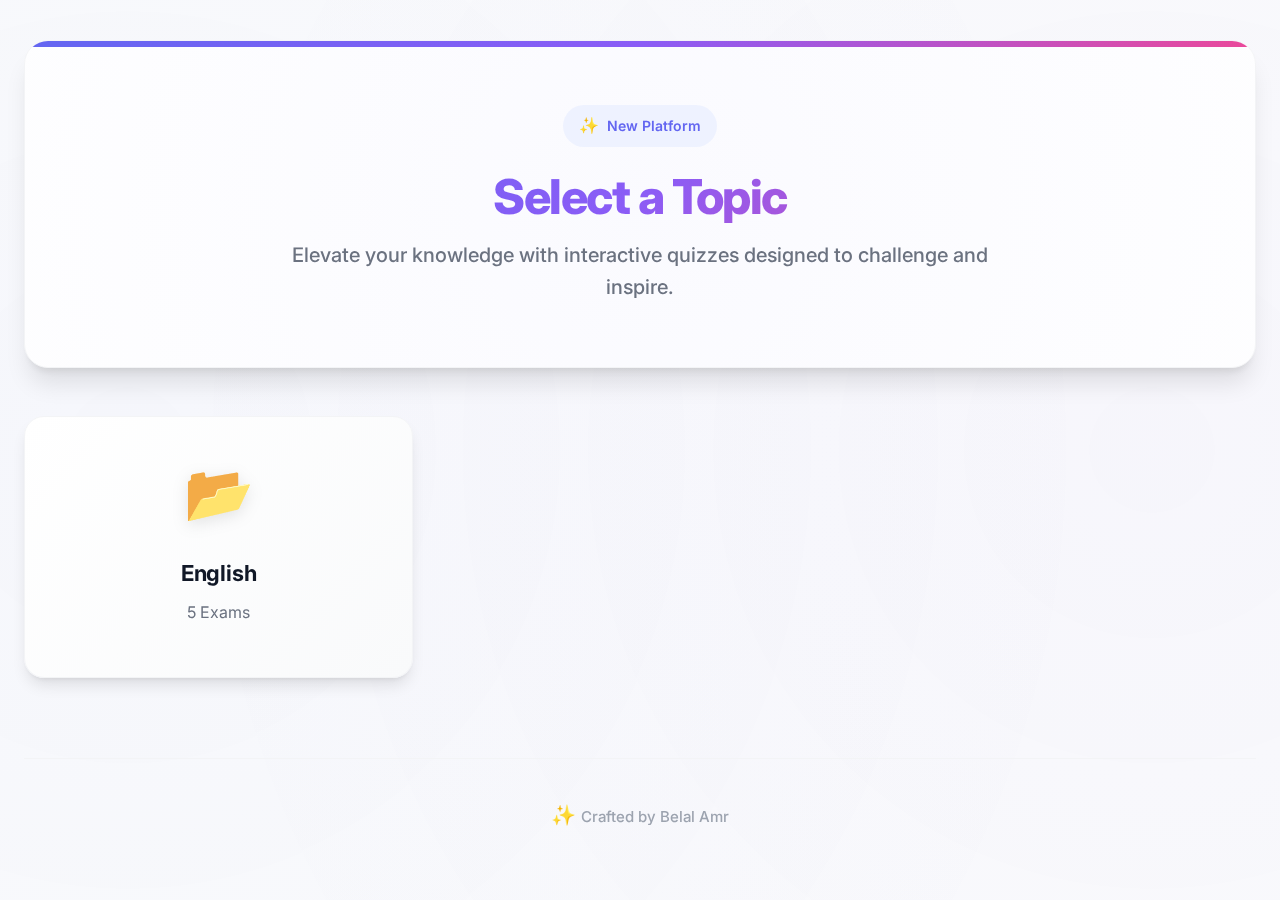
<file: index.html>
<!DOCTYPE html>
<html lang="en">

<head>
    <meta charset="UTF-8">
    <meta name="viewport" content="width=device-width, initial-scale=1.0">
    <title>Quiz Platform - Master Your Knowledge</title>
    <link rel="preconnect" href="https://fonts.googleapis.com">
    <link rel="preconnect" href="https://fonts.gstatic.com" crossorigin>
    <link href="https://fonts.googleapis.com/css2?family=Inter:wght@400;500;600;700;800&display=swap" rel="stylesheet">
    <link rel="stylesheet" href="CSS/styles.css">
</head>

<body>
    <div class="container">
        <!-- Breadcrumb -->
        <div id="breadcrumb">
            <span class="breadcrumb-text">Back to Categories</span>
        </div>

        <!-- Premium Header -->
        <div class="header">
            <div class="header-content">
                <div class="header-badge">New Platform</div>
                <h1 id="pageTitle">Loading...</h1>
                <p>Elevate your knowledge with interactive quizzes designed to challenge and inspire.</p>
            </div>
        </div>

        <!-- Content Area -->
        <div id="contentArea" class="loading">
            <p>Preparing your learning experience</p>
        </div>

        <!-- Premium Footer -->
        <div class="watermark">Crafted by Belal Amr</div>
    </div>

    <script type="module" src="Script/index.js"></script>
</body>

</html>
</file>
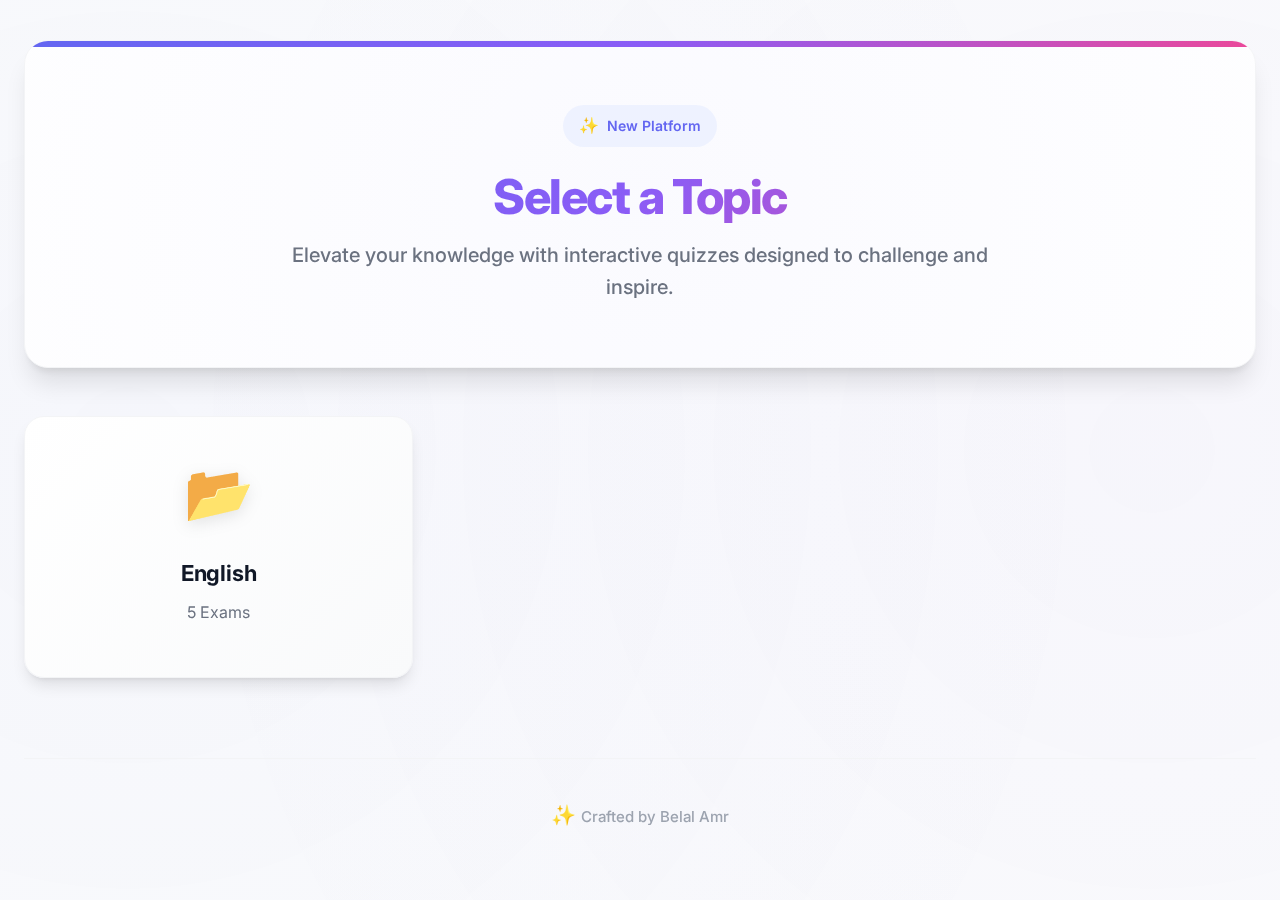
<file: quiz.html>
<!DOCTYPE html>
<html lang="en">

<head>
    <meta charset="UTF-8">
    <meta name="viewport" content="width=device-width, initial-scale=1.0">
    <title>Quiz In Progress - Master Your Knowledge</title>
    <link rel="preconnect" href="https://fonts.googleapis.com">
    <link rel="preconnect" href="https://fonts.gstatic.com" crossorigin>
    <link href="https://fonts.googleapis.com/css2?family=Inter:wght@400;500;600;700;800&display=swap" rel="stylesheet">
    <link rel="stylesheet" href="CSS/quiz.css">
</head>

<body>
    <div class="container">
        <!-- Premium Header -->
        <div class="header">
            <div class="header-top">
                <div class="header-title-section">
                    <h1 id="quizTitle">Loading Quiz...</h1>
                    <div class="header-subtitle">
                        <div class="timer-badge">
                            <svg class="timer-icon" fill="none" stroke="currentColor" viewBox="0 0 24 24">
                                <path stroke-linecap="round" stroke-linejoin="round" stroke-width="2"
                                    d="M12 8v4l3 3m6-3a9 9 0 11-18 0 9 9 0 0118 0z" />
                            </svg>
                            <span id="timer">00:00</span>
                        </div>
                    </div>
                </div>
                <button id="finishBtn" class="finish-btn" onclick="finishEarly()">
                    Complete Quiz
                </button>
            </div>

            <div class="progress-section">
                <div class="progress-header">
                    <span class="progress-label">Progress</span>
                    <span class="progress-percentage" id="progressText">0% (0/0)</span>
                </div>
                <div class="progress-container">
                    <div class="progress-fill" id="progressFill"></div>
                </div>
            </div>
        </div>

        <!-- Question Container -->
        <div id="questionContainer" class="loading">
            <p>Preparing your quiz experience</p>
        </div>

        <!-- Navigation -->
        <div class="navigation">
            <button class="nav-btn" id="prevBtn" onclick="prevQuestion()" disabled>
                ← Previous
            </button>
            <button class="nav-btn" id="nextBtn" onclick="nextQuestion()">
                Next →
            </button>
        </div>
    </div>

    <script type="module" src="Script/quiz.js"></script>
</body>

</html>
</file>
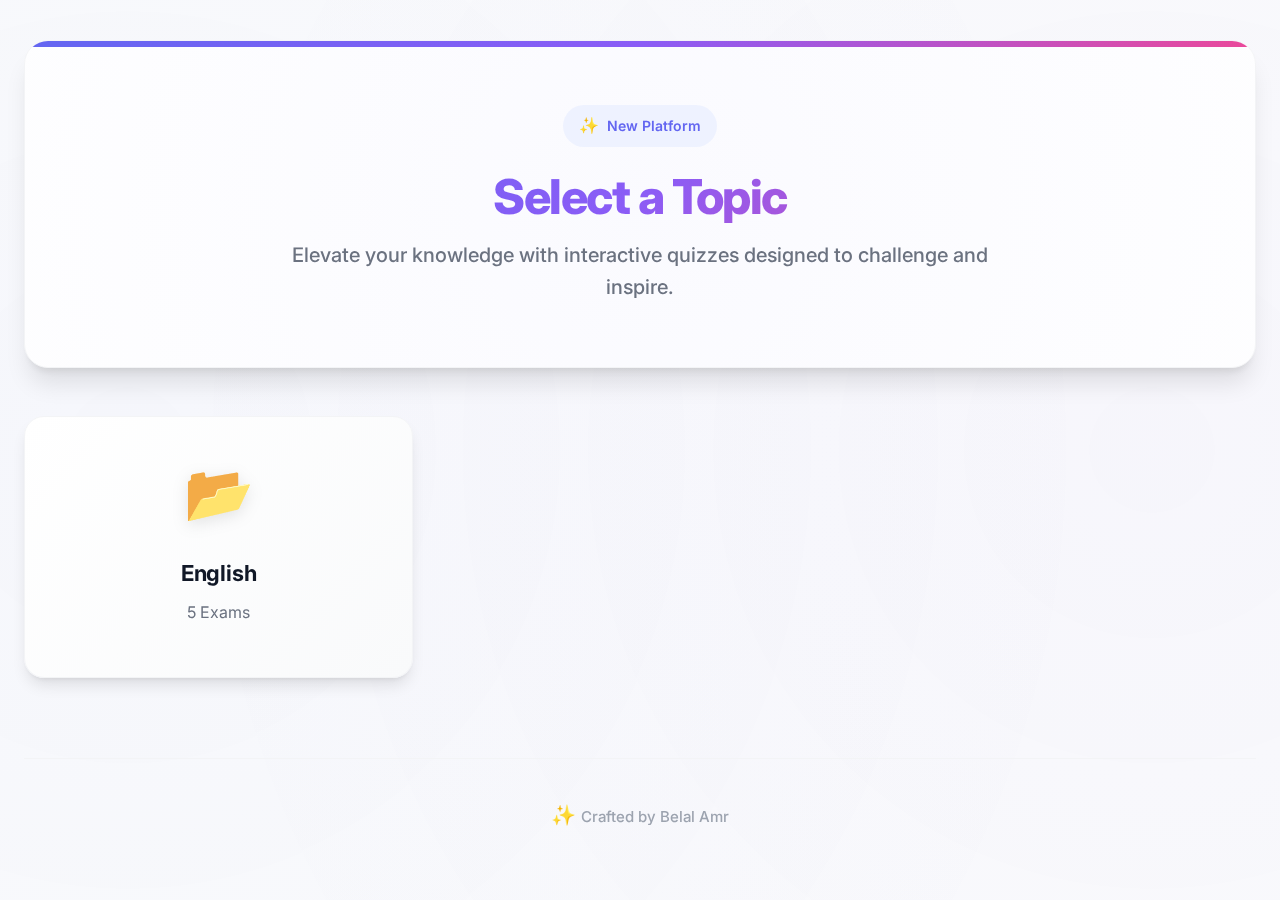
<file: summary.html>
<!DOCTYPE html>
<html lang="en">

<head>
    <meta charset="UTF-8">
    <meta name="viewport" content="width=device-width, initial-scale=1.0">
    <title>Quiz Results</title>
    <link rel="preconnect" href="https://fonts.googleapis.com">
    <link rel="preconnect" href="https://fonts.gstatic.com" crossorigin>
    <link href="https://fonts.googleapis.com/css2?family=Inter:wght@400;500;600;700;800&display=swap" rel="stylesheet">
    <link rel="stylesheet" href="CSS/summary.css">
</head>

<body>
    <div class="container">
        <!-- Premium Header -->
        <div class="header">
            <h1>🎉 Quiz Complete!</h1>
        </div>

        <!-- Score Header Card -->
        <div id="scoreHeader">
            <!-- Rendered by summary.js -->
        </div>

        <!-- Score Details Card -->
        <div class="question-card">
            <h2>Your Performance</h2>
            <div id="scoreDisplay">0/0</div>
            <div id="statsDisplay">
                <!-- Stats will be rendered here -->
            </div>

            <div class="action-buttons">
                <button class="nav-btn primary" id="backHomeBtn">
                    ← Back to Home
                </button>
            </div>
        </div>

        <!-- Review Section -->
        <div id="reviewContainer">
            <!-- Review cards will be rendered here -->
        </div>

        <!-- Premium Footer -->
        <div class="watermark">Crafted by Belal Amr</div>
    </div>

    <script type="module" src="Script/summary.js"></script>
</body>

</html>
</file>
<file: CSS/styles.css>
/* CSS/styles.css */
:root {
  --color-background: #fafbfc;
  --color-background-secondary: #f3f4f6;
  --color-surface: #ffffff;
  --color-border: #e5e7eb;
  --color-border-light: #f3f4f6;

  --color-text-primary: #111827;
  --color-text-secondary: #6b7280;
  --color-text-tertiary: #9ca3af;

  --color-primary: #6366f1;
  --color-primary-hover: #4f46e5;
  --color-primary-light: #eef2ff;
  --color-primary-dark: #4338ca;

  --color-accent: #8b5cf6;
  --color-accent-2: #ec4899;

  --color-success: #10b981;
  --color-success-hover: #059669;
  --color-success-light: #d1fae5;

  --color-warning: #f59e0b;
  --color-error: #ef4444;

  --gradient-primary: linear-gradient(135deg, #667eea 0%, #764ba2 100%);
  --gradient-success: linear-gradient(135deg, #10b981 0%, #059669 100%);
  --gradient-accent: linear-gradient(
    135deg,
    #6366f1 0%,
    #8b5cf6 50%,
    #ec4899 100%
  );
  --gradient-warm: linear-gradient(135deg, #f59e0b 0%, #ef4444 100%);

  --shadow-xs: 0 1px 2px 0 rgba(0, 0, 0, 0.05);
  --shadow-sm: 0 1px 3px 0 rgba(0, 0, 0, 0.1), 0 1px 2px -1px rgba(0, 0, 0, 0.1);
  --shadow-md: 0 4px 6px -1px rgba(0, 0, 0, 0.1),
    0 2px 4px -2px rgba(0, 0, 0, 0.1);
  --shadow-lg: 0 10px 15px -3px rgba(0, 0, 0, 0.1),
    0 4px 6px -4px rgba(0, 0, 0, 0.1);
  --shadow-xl: 0 20px 25px -5px rgba(0, 0, 0, 0.1),
    0 8px 10px -6px rgba(0, 0, 0, 0.1);
  --shadow-glow: 0 0 20px rgba(99, 102, 241, 0.2);

  --blur-sm: 8px;
  --blur-md: 12px;
  --blur-lg: 16px;
}

* {
  margin: 0;
  padding: 0;
  box-sizing: border-box;
}

html {
  font-size: 16px;
  scroll-behavior: smooth;
}

body {
  font-family: "Inter", -apple-system, BlinkMacSystemFont, "SF Pro Display",
    "Segoe UI", Roboto, sans-serif;
  background: var(--color-background);
  color: var(--color-text-primary);
  line-height: 1.6;
  -webkit-font-smoothing: antialiased;
  -moz-osx-font-smoothing: grayscale;
  min-height: 100vh;
  padding: 40px 24px;
  position: relative;
  overflow-x: hidden;
}

/* Animated Background */
body::before {
  content: "";
  position: fixed;
  top: -50%;
  right: -50%;
  width: 200%;
  height: 200%;
  background: radial-gradient(
      circle at 30% 50%,
      rgba(99, 102, 241, 0.03) 0%,
      transparent 50%
    ),
    radial-gradient(
      circle at 70% 50%,
      rgba(139, 92, 246, 0.03) 0%,
      transparent 50%
    );
  animation: float 20s ease-in-out infinite;
  pointer-events: none;
  z-index: 0;
}

@keyframes float {
  0%,
  100% {
    transform: translate(0, 0) rotate(0deg);
  }

  33% {
    transform: translate(30px, -30px) rotate(5deg);
  }

  66% {
    transform: translate(-20px, 20px) rotate(-5deg);
  }
}

.container {
  max-width: 1280px;
  margin: 0 auto;
  position: relative;
  z-index: 1;
}

/* Glassmorphic Breadcrumb */
#breadcrumb {
  display: none;
  align-items: center;
  gap: 10px;
  margin-bottom: 24px;
  padding: 10px 18px;
  background: rgba(255, 255, 255, 0.7);
  backdrop-filter: blur(var(--blur-md));
  -webkit-backdrop-filter: blur(var(--blur-md));
  border-radius: 12px;
  border: 1px solid rgba(255, 255, 255, 0.8);
  box-shadow: var(--shadow-sm), inset 0 1px 0 rgba(255, 255, 255, 0.5);
  width: fit-content;
  cursor: pointer;
  transition: all 0.3s cubic-bezier(0.4, 0, 0.2, 1);
}

#breadcrumb:hover {
  background: rgba(255, 255, 255, 0.9);
  transform: translateX(-4px);
  box-shadow: var(--shadow-md);
}

#breadcrumb::before {
  content: "←";
  font-size: 1.25rem;
  font-weight: 600;
  background: var(--gradient-accent);
  -webkit-background-clip: text;
  -webkit-text-fill-color: transparent;
  background-clip: text;
}

#breadcrumb.show {
  display: inline-flex;
}

.breadcrumb-text {
  font-size: 0.9375rem;
  font-weight: 600;
  color: var(--color-text-primary);
}

/* Premium Header */
.header {
  background: var(--color-surface);
  border-radius: 24px;
  box-shadow: var(--shadow-xl);
  padding: 64px 48px;
  margin-bottom: 48px;
  border: 1px solid var(--color-border-light);
  text-align: center;
  position: relative;
  overflow: hidden;
}

.header::before {
  content: "";
  position: absolute;
  top: 0;
  left: 0;
  right: 0;
  height: 6px;
  background: var(--gradient-accent);
  animation: gradient-shift 3s ease infinite;
}

@keyframes gradient-shift {
  0%,
  100% {
    opacity: 1;
  }

  50% {
    opacity: 0.8;
  }
}

.header::after {
  content: "";
  position: absolute;
  top: -50%;
  left: -50%;
  width: 200%;
  height: 200%;
  background: radial-gradient(
    circle,
    rgba(99, 102, 241, 0.03) 0%,
    transparent 70%
  );
  animation: rotate 30s linear infinite;
}

@keyframes rotate {
  from {
    transform: rotate(0deg);
  }

  to {
    transform: rotate(360deg);
  }
}

.header-content {
  position: relative;
  z-index: 1;
}

.header h1 {
  font-size: 3rem;
  font-weight: 800;
  letter-spacing: -0.03em;
  margin-bottom: 16px;
  line-height: 1.1;
  background: var(--gradient-accent);
  -webkit-background-clip: text;
  -webkit-text-fill-color: transparent;
  background-clip: text;
  animation: fadeInUp 0.6s ease;
}

@keyframes fadeInUp {
  from {
    opacity: 0;
    transform: translateY(20px);
  }

  to {
    opacity: 1;
    transform: translateY(0);
  }
}

.header p {
  font-size: 1.25rem;
  color: var(--color-text-secondary);
  max-width: 700px;
  margin: 0 auto;
  font-weight: 500;
  animation: fadeInUp 0.6s ease 0.1s backwards;
}

/* Enhanced Badge */
.header-badge {
  display: inline-flex;
  align-items: center;
  gap: 8px;
  background: var(--color-primary-light);
  color: var(--color-primary);
  padding: 8px 16px;
  border-radius: 100px;
  font-size: 0.875rem;
  font-weight: 600;
  margin-bottom: 24px;
  animation: fadeInUp 0.6s ease 0.2s backwards;
}

.header-badge::before {
  content: "✨";
  font-size: 1rem;
}

/* Premium Grid */
.exam-grid,
.grid-container {
  display: grid;
  grid-template-columns: repeat(auto-fill, minmax(320px, 1fr));
  gap: 32px;
  margin-bottom: 48px;
}

/* Premium Card Design */
.exam-card,
.card,
.category-card {
  background: var(--color-surface);
  border-radius: 20px;
  padding: 32px;
  box-shadow: var(--shadow-lg);
  border: 1px solid var(--color-border-light);
  cursor: pointer;
  transition: all 0.4s cubic-bezier(0.4, 0, 0.2, 1);
  position: relative;
  overflow: hidden;
}

.exam-card::before,
.card::before,
.category-card::before {
  content: "";
  position: absolute;
  top: 0;
  left: 0;
  right: 0;
  height: 4px;
  background: var(--gradient-accent);
  transform: scaleX(0);
  transform-origin: left;
  transition: transform 0.4s cubic-bezier(0.4, 0, 0.2, 1);
}

.exam-card::after,
.card::after,
.category-card::after {
  content: "";
  position: absolute;
  inset: 0;
  background: radial-gradient(
    circle at var(--mouse-x, 50%) var(--mouse-y, 50%),
    rgba(99, 102, 241, 0.08) 0%,
    transparent 50%
  );
  opacity: 0;
  transition: opacity 0.4s ease;
  pointer-events: none;
}

.exam-card:hover,
.card:hover,
.category-card:hover {
  transform: translateY(-8px) scale(1.02);
  box-shadow: var(--shadow-xl), var(--shadow-glow);
  border-color: rgba(99, 102, 241, 0.3);
}

.exam-card:hover::before,
.card:hover::before,
.category-card:hover::before {
  transform: scaleX(1);
}

.exam-card:hover::after,
.card:hover::after,
.category-card:hover::after {
  opacity: 1;
}

.exam-card:active,
.card:active,
.category-card:active {
  transform: translateY(-4px) scale(1.01);
}

/* Category Card Enhanced */
.category-card {
  text-align: center;
  background: linear-gradient(
    135deg,
    rgba(255, 255, 255, 1) 0%,
    rgba(249, 250, 251, 1) 100%
  );
}

.category-card .icon {
  font-size: 3.5rem;
  margin-bottom: 20px;
  display: inline-block;
  transition: transform 0.4s cubic-bezier(0.4, 0, 0.2, 1);
  filter: drop-shadow(0 4px 8px rgba(0, 0, 0, 0.1));
}

.category-card:hover .icon {
  transform: scale(1.1) rotate(5deg);
}

/* Card Content */
.exam-card h3,
.card h3,
.category-card h3 {
  font-size: 1.375rem;
  font-weight: 700;
  color: var(--color-text-primary);
  margin-bottom: 12px;
  line-height: 1.3;
  letter-spacing: -0.01em;
}

.exam-card p,
.card p,
.category-card p {
  font-size: 1rem;
  color: var(--color-text-secondary);
  line-height: 1.6;
  margin-bottom: 20px;
}

/* Exam Meta with Icons */
.exam-meta {
  display: flex;
  align-items: center;
  gap: 20px;
  margin-top: 20px;
  padding-top: 20px;
  border-top: 1px solid var(--color-border-light);
}

.exam-meta-item {
  display: flex;
  align-items: center;
  gap: 6px;
  font-size: 0.875rem;
  color: var(--color-text-tertiary);
  font-weight: 500;
}

.exam-meta-item svg {
  width: 16px;
  height: 16px;
  opacity: 0.7;
}

/* Premium Difficulty Badge */
.difficulty-badge {
  display: inline-flex;
  align-items: center;
  padding: 4px 12px;
  border-radius: 100px;
  font-size: 0.75rem;
  font-weight: 600;
  text-transform: uppercase;
  letter-spacing: 0.05em;
  margin-top: 12px;
}

.difficulty-badge.easy {
  background: var(--color-success-light);
  color: var(--color-success);
}

.difficulty-badge.medium {
  background: #fef3c7;
  color: #d97706;
}

.difficulty-badge.hard {
  background: #fee2e2;
  color: #dc2626;
}

/* Premium Button */
.start-btn {
  background: var(--gradient-success);
  color: white;
  border: none;
  padding: 14px 24px;
  border-radius: 12px;
  font-size: 1rem;
  font-weight: 600;
  cursor: pointer;
  transition: all 0.3s cubic-bezier(0.4, 0, 0.2, 1);
  box-shadow: var(--shadow-md), 0 0 0 0 rgba(16, 185, 129, 0.4);
  width: 100%;
  margin-top: 20px;
  position: relative;
  overflow: hidden;
}

.start-btn::before {
  content: "";
  position: absolute;
  inset: 0;
  background: linear-gradient(
    135deg,
    rgba(255, 255, 255, 0.2) 0%,
    transparent 100%
  );
  opacity: 0;
  transition: opacity 0.3s ease;
}

.start-btn:hover {
  transform: translateY(-2px);
  box-shadow: var(--shadow-lg), 0 0 0 4px rgba(16, 185, 129, 0.15);
}

.start-btn:hover::before {
  opacity: 1;
}

.start-btn:active {
  transform: translateY(0);
}

/* Finish Button */
.finish-btn {
  background: var(--gradient-warm);
  color: white;
  border: none;
  padding: 12px 24px;
  border-radius: 12px;
  font-size: 1rem;
  font-weight: 600;
  cursor: pointer;
  transition: all 0.3s cubic-bezier(0.4, 0, 0.2, 1);
  box-shadow: var(--shadow-md);
}

.finish-btn:hover {
  transform: translateY(-2px);
  box-shadow: var(--shadow-lg);
}

/* Enhanced Progress */
.progress-container {
  width: 100%;
  background: var(--color-border-light);
  height: 10px;
  border-radius: 100px;
  overflow: hidden;
  position: relative;
  margin: 20px 0;
  box-shadow: inset 0 2px 4px rgba(0, 0, 0, 0.06);
}

.progress-fill {
  height: 100%;
  background: var(--gradient-success);
  border-radius: 100px;
  transition: width 0.6s cubic-bezier(0.4, 0, 0.2, 1);
  position: relative;
  box-shadow: 0 0 10px rgba(16, 185, 129, 0.3);
}

.progress-fill::after {
  content: "";
  position: absolute;
  inset: 0;
  background: linear-gradient(
    90deg,
    transparent 0%,
    rgba(255, 255, 255, 0.4) 50%,
    transparent 100%
  );
  animation: shimmer 2s infinite;
}

@keyframes shimmer {
  0% {
    transform: translateX(-100%);
  }

  100% {
    transform: translateX(200%);
  }
}

.progress-label {
  font-size: 0.875rem;
  font-weight: 600;
  color: var(--color-text-tertiary);
  text-align: right;
  margin-top: 8px;
}

/* Enhanced Options */
.option-row {
  display: flex;
  align-items: center;
  gap: 16px;
  padding: 16px 20px;
  margin-bottom: 16px;
  border-radius: 14px;
  border: 2px solid var(--color-border);
  background: var(--color-surface);
  cursor: pointer;
  transition: all 0.3s cubic-bezier(0.4, 0, 0.2, 1);
  position: relative;
}

.option-row::before {
  content: "";
  position: absolute;
  inset: -2px;
  border-radius: 14px;
  padding: 2px;
  background: var(--gradient-accent);
  -webkit-mask: linear-gradient(#fff 0 0) content-box, linear-gradient(#fff 0 0);
  -webkit-mask-composite: xor;
  mask-composite: exclude;
  opacity: 0;
  transition: opacity 0.3s ease;
}

.option-row:hover {
  background: var(--color-primary-light);
  transform: translateX(4px);
  box-shadow: var(--shadow-md);
}

.option-row.selected {
  background: var(--color-primary-light);
  border-color: var(--color-primary);
  box-shadow: 0 0 0 3px rgba(99, 102, 241, 0.1);
}

.option-row.selected::before {
  opacity: 1;
}

.option-row.correct {
  background: var(--color-success-light);
  border-color: var(--color-success);
  box-shadow: 0 0 0 3px rgba(16, 185, 129, 0.1);
}

.option-row.wrong {
  background: #fee2e2;
  border-color: var(--color-error);
  box-shadow: 0 0 0 3px rgba(239, 68, 68, 0.1);
}

.option-row input {
  width: 22px;
  height: 22px;
  accent-color: var(--color-primary);
  cursor: pointer;
}

.option-label {
  flex: 1;
  color: var(--color-text-primary);
  font-size: 1rem;
  font-weight: 500;
}

/* Premium Feedback */
.feedback {
  margin-top: 20px;
  padding: 16px 20px;
  border-radius: 14px;
  display: none;
  font-size: 1rem;
  font-weight: 500;
  border-left: 4px solid;
}

.feedback.show {
  display: flex;
  align-items: center;
  gap: 12px;
  animation: slideIn 0.3s ease;
}

@keyframes slideIn {
  from {
    opacity: 0;
    transform: translateY(-10px);
  }

  to {
    opacity: 1;
    transform: translateY(0);
  }
}

.feedback.correct {
  background: var(--color-success-light);
  color: var(--color-success);
  border-color: var(--color-success);
}

.feedback.wrong {
  background: #fee2e2;
  color: #dc2626;
  border-color: var(--color-error);
}

/* Navigation */
.navigation {
  display: flex;
  justify-content: space-between;
  gap: 16px;
  margin-top: 48px;
}

.nav-btn {
  background: var(--color-text-primary);
  color: white;
  border: none;
  padding: 14px 32px;
  border-radius: 12px;
  font-size: 1rem;
  font-weight: 600;
  cursor: pointer;
  transition: all 0.3s cubic-bezier(0.4, 0, 0.2, 1);
  box-shadow: var(--shadow-md);
  flex: 1;
  max-width: 220px;
}

.nav-btn:hover:not(:disabled) {
  background: var(--color-text-secondary);
  transform: translateY(-2px);
  box-shadow: var(--shadow-lg);
}

.nav-btn:disabled {
  background: var(--color-border);
  color: var(--color-text-tertiary);
  cursor: not-allowed;
  box-shadow: none;
}

/* Review Cards */
.review-card {
  background: var(--color-surface);
  margin-bottom: 24px;
  padding: 28px;
  border-left: 5px solid var(--color-border);
  border-radius: 16px;
  box-shadow: var(--shadow-md);
  transition: all 0.3s ease;
}

.review-card:hover {
  box-shadow: var(--shadow-lg);
  transform: translateX(4px);
}

.review-card.correct {
  border-left-color: var(--color-success);
  background: linear-gradient(
    to right,
    var(--color-success-light),
    var(--color-surface) 50%
  );
}

.review-card.wrong {
  border-left-color: var(--color-error);
  background: linear-gradient(to right, #fee2e2, var(--color-surface) 50%);
}

.review-card.skipped {
  border-left-color: var(--color-warning);
  background: linear-gradient(to right, #fef3c7, var(--color-surface) 50%);
}

.score-circle {
  width: 160px;
  height: 160px;
  border-radius: 50%;
  display: flex;
  flex-direction: column;
  align-items: center;
  justify-content: center;
  font-size: 3rem;
  font-weight: 800;
  color: white;
  margin-right: 40px;
  box-shadow: var(--shadow-xl), inset 0 -4px 8px rgba(0, 0, 0, 0.1);
  position: relative;
}

.score-circle::before {
  content: "";
  position: absolute;
  inset: -4px;
  border-radius: 50%;
  padding: 4px;
  background: inherit;
  filter: blur(8px);
  opacity: 0.5;
  z-index: -1;
}

.score-circle.pass {
  background: var(--gradient-success);
}

.score-circle.fail {
  background: var(--gradient-warm);
}

.score-subtitle {
  font-size: 0.875rem;
  font-weight: 600;
  text-transform: uppercase;
  letter-spacing: 0.05em;
  margin-top: 4px;
  opacity: 0.9;
}

.ans-comparison {
  display: flex;
  gap: 24px;
  margin-top: 16px;
  background: var(--color-background-secondary);
  padding: 20px;
  border-radius: 12px;
}

.ans-box small {
  display: block;
  text-transform: uppercase;
  font-size: 0.75rem;
  letter-spacing: 0.05em;
  color: var(--color-text-tertiary);
  margin-bottom: 8px;
  font-weight: 700;
}

.your-ans {
  color: var(--color-text-primary);
  font-weight: 600;
  font-size: 1rem;
}

.correct-ans {
  color: var(--color-success);
  font-weight: 600;
  font-size: 1.05rem;
}

.explanation {
  margin-top: 20px;
  padding: 16px 20px;
  background: linear-gradient(135deg, #dbeafe 0%, #e0e7ff 100%);
  color: #1e40af;
  border-radius: 12px;
  font-size: 1rem;
  border-left: 4px solid #3b82f6;
  font-weight: 500;
}

/* Premium Footer */
.watermark {
  text-align: center;
  margin-top: 80px;
  padding-top: 40px;
  border-top: 1px solid var(--color-border-light);
  color: var(--color-text-tertiary);
  font-size: 0.9375rem;
  font-weight: 500;
}

.watermark::before {
  content: "✨ ";
  font-size: 1.25rem;
}

/* Loading State */
.loading {
  text-align: center;
  padding: 80px 32px;
  color: var(--color-text-secondary);
  font-size: 1.125rem;
}

.loading::after {
  content: "...";
  animation: dots 1.5s infinite;
}

@keyframes dots {
  0%,
  20% {
    content: ".";
  }

  40% {
    content: "..";
  }

  60%,
  100% {
    content: "...";
  }
}

/* Empty State */
.empty-state {
  text-align: center;
  padding: 80px 32px;
  color: var(--color-text-secondary);
}

.empty-state-icon {
  font-size: 5rem;
  margin-bottom: 24px;
  opacity: 0.3;
  filter: grayscale(1);
}

.empty-state h3 {
  font-size: 1.5rem;
  color: var(--color-text-primary);
  margin-bottom: 12px;
}

/* Responsive Design */
@media (max-width: 1024px) {
  .exam-grid,
  .grid-container {
    grid-template-columns: repeat(auto-fill, minmax(280px, 1fr));
    gap: 24px;
  }
}

@media (max-width: 768px) {
  body {
    padding: 24px 16px;
  }

  .header {
    padding: 48px 32px;
    border-radius: 20px;
  }

  .header h1 {
    font-size: 2.25rem;
  }

  .header p {
    font-size: 1.125rem;
  }

  .exam-grid,
  .grid-container {
    grid-template-columns: 1fr;
    gap: 20px;
  }

  .exam-card,
  .card,
  .category-card {
    padding: 24px;
  }

  .nav-btn {
    max-width: none;
  }

  .score-circle {
    width: 120px;
    height: 120px;
    font-size: 2.25rem;
    margin-right: 24px;
  }

  .ans-comparison {
    flex-direction: column;
    gap: 16px;
  }
}

@media (max-width: 480px) {
  .header {
    padding: 40px 24px;
  }

  .header h1 {
    font-size: 2rem;
  }

  .header p {
    font-size: 1rem;
  }

  .category-card .icon {
    font-size: 3rem;
  }

  .option-row {
    padding: 14px 16px;
  }
}

/* Focus Styles */
*:focus-visible {
  outline: 2px solid var(--color-primary);
  outline-offset: 3px;
  border-radius: 8px;
}

/* Selection */
::selection {
  background: var(--color-primary-light);
  color: var(--color-primary-dark);
}

/* Accessibility */
.sr-only {
  position: absolute;
  width: 1px;
  height: 1px;
  padding: 0;
  margin: -1px;
  overflow: hidden;
  clip: rect(0, 0, 0, 0);
  white-space: nowrap;
  border: 0;
}

/* Smooth Transitions */
@media (prefers-reduced-motion: reduce) {
  *,
  *::before,
  *::after {
    animation-duration: 0.01ms !important;
    animation-iteration-count: 1 !important;
    transition-duration: 0.01ms !important;
  }
}
</file>
<file: CSS/quiz.css>
/* CSS/quiz.css */
:root {
  --color-background: #fafbfc;
  --color-background-secondary: #f3f4f6;
  --color-surface: #ffffff;
  --color-border: #e5e7eb;
  --color-border-light: #f3f4f6;

  --color-text-primary: #111827;
  --color-text-secondary: #6b7280;
  --color-text-tertiary: #9ca3af;

  --color-primary: #6366f1;
  --color-primary-hover: #4f46e5;
  --color-primary-light: #eef2ff;

  --color-success: #10b981;
  --color-success-light: #d1fae5;
  --color-error: #ef4444;

  --gradient-accent: linear-gradient(
    135deg,
    #6366f1 0%,
    #8b5cf6 50%,
    #ec4899 100%
  );
  --gradient-success: linear-gradient(135deg, #10b981 0%, #059669 100%);
  --gradient-warm: linear-gradient(135deg, #f59e0b 0%, #ef4444 100%);

  --shadow-sm: 0 1px 3px 0 rgba(0, 0, 0, 0.1), 0 1px 2px -1px rgba(0, 0, 0, 0.1);
  --shadow-md: 0 4px 6px -1px rgba(0, 0, 0, 0.1),
    0 2px 4px -2px rgba(0, 0, 0, 0.1);
  --shadow-lg: 0 10px 15px -3px rgba(0, 0, 0, 0.1),
    0 4px 6px -4px rgba(0, 0, 0, 0.1);
  --shadow-xl: 0 20px 25px -5px rgba(0, 0, 0, 0.1),
    0 8px 10px -6px rgba(0, 0, 0, 0.1);
  --shadow-glow: 0 0 20px rgba(99, 102, 241, 0.2);

  --blur-md: 12px;
}

* {
  margin: 0;
  padding: 0;
  box-sizing: border-box;
}

html {
  font-size: 16px;
  scroll-behavior: smooth;
}

body {
  font-family: "Inter", -apple-system, BlinkMacSystemFont, "SF Pro Display",
    "Segoe UI", Roboto, sans-serif;
  background: var(--color-background);
  color: var(--color-text-primary);
  line-height: 1.6;
  -webkit-font-smoothing: antialiased;
  -moz-osx-font-smoothing: grayscale;
  min-height: 100vh;
  padding: 40px 24px;
  position: relative;
  overflow-x: hidden;
}

/* Animated Background */
body::before {
  content: "";
  position: fixed;
  top: -50%;
  right: -50%;
  width: 200%;
  height: 200%;
  background: radial-gradient(
      circle at 30% 50%,
      rgba(99, 102, 241, 0.03) 0%,
      transparent 50%
    ),
    radial-gradient(
      circle at 70% 50%,
      rgba(139, 92, 246, 0.03) 0%,
      transparent 50%
    );
  animation: float 20s ease-in-out infinite;
  pointer-events: none;
  z-index: 0;
}

@keyframes float {
  0%,
  100% {
    transform: translate(0, 0) rotate(0deg);
  }

  33% {
    transform: translate(30px, -30px) rotate(5deg);
  }

  66% {
    transform: translate(-20px, 20px) rotate(-5deg);
  }
}

.container {
  max-width: 1000px;
  margin: 0 auto;
  position: relative;
  z-index: 1;
}

/* Glassmorphic Header */
.header {
  background: rgba(255, 255, 255, 0.95);
  backdrop-filter: blur(var(--blur-md));
  -webkit-backdrop-filter: blur(var(--blur-md));
  border-radius: 24px;
  box-shadow: var(--shadow-xl);
  padding: 32px;
  margin-bottom: 32px;
  border: 1px solid rgba(255, 255, 255, 0.8);
  position: sticky;
  top: 24px;
  z-index: 100;
}

.header::before {
  content: "";
  position: absolute;
  top: 0;
  left: 0;
  right: 0;
  height: 5px;
  background: var(--gradient-accent);
  border-radius: 24px 24px 0 0;
  animation: pulse 2s ease-in-out infinite;
}

@keyframes pulse {
  0%,
  100% {
    opacity: 1;
  }

  50% {
    opacity: 0.7;
  }
}

.header-top {
  display: flex;
  align-items: flex-start;
  justify-content: space-between;
  gap: 24px;
  margin-bottom: 24px;
}

.header-title-section {
  flex: 1;
  min-width: 0;
}

.header h1 {
  font-size: 1.875rem;
  font-weight: 800;
  letter-spacing: -0.02em;
  color: var(--color-text-primary);
  margin-bottom: 12px;
  line-height: 1.2;
  background: var(--gradient-accent);
  -webkit-background-clip: text;
  -webkit-text-fill-color: transparent;
  background-clip: text;
}

.header-subtitle {
  display: flex;
  align-items: center;
  gap: 16px;
  flex-wrap: wrap;
}

/* Premium Timer Badge */
.timer-badge {
  display: inline-flex;
  align-items: center;
  gap: 10px;
  background: linear-gradient(
    135deg,
    var(--color-primary-light) 0%,
    #fce7f3 100%
  );
  color: var(--color-primary);
  padding: 10px 18px;
  border-radius: 100px;
  font-size: 0.9375rem;
  font-weight: 700;
  font-variant-numeric: tabular-nums;
  box-shadow: var(--shadow-sm);
  border: 1px solid rgba(99, 102, 241, 0.1);
}

.timer-icon {
  width: 18px;
  height: 18px;
  animation: tick 1s ease-in-out infinite;
}

@keyframes tick {
  0%,
  100% {
    transform: scale(1);
  }

  50% {
    transform: scale(1.1);
  }
}

/* Premium Complete Button */
.finish-btn {
  background: var(--gradient-warm);
  color: white;
  border: none;
  padding: 12px 28px;
  border-radius: 12px;
  font-size: 1rem;
  font-weight: 600;
  cursor: pointer;
  transition: all 0.3s cubic-bezier(0.4, 0, 0.2, 1);
  box-shadow: var(--shadow-md);
  white-space: nowrap;
  position: relative;
  overflow: hidden;
}

.finish-btn::before {
  content: "";
  position: absolute;
  inset: 0;
  background: linear-gradient(
    135deg,
    rgba(255, 255, 255, 0.2) 0%,
    transparent 100%
  );
  opacity: 0;
  transition: opacity 0.3s ease;
}

.finish-btn:hover {
  transform: translateY(-2px);
  box-shadow: var(--shadow-lg);
}

.finish-btn:hover::before {
  opacity: 1;
}

.finish-btn:active {
  transform: translateY(0);
}

/* Enhanced Progress Section */
.progress-section {
  margin-top: 24px;
  padding-top: 24px;
  border-top: 1px solid var(--color-border-light);
}

.progress-header {
  display: flex;
  justify-content: space-between;
  align-items: center;
  margin-bottom: 12px;
}

.progress-label {
  font-size: 0.875rem;
  font-weight: 600;
  color: var(--color-text-secondary);
  text-transform: uppercase;
  letter-spacing: 0.05em;
}

.progress-percentage {
  font-size: 1rem;
  font-weight: 700;
  color: var(--color-text-primary);
  font-variant-numeric: tabular-nums;
}

.progress-container {
  width: 100%;
  height: 12px;
  background: var(--color-border-light);
  border-radius: 100px;
  overflow: hidden;
  position: relative;
  box-shadow: inset 0 2px 4px rgba(0, 0, 0, 0.06);
}

.progress-fill {
  height: 100%;
  background: var(--gradient-accent);
  border-radius: 100px;
  transition: width 0.6s cubic-bezier(0.4, 0, 0.2, 1);
  position: relative;
  box-shadow: 0 0 12px rgba(99, 102, 241, 0.4);
}

.progress-fill::after {
  content: "";
  position: absolute;
  inset: 0;
  background: linear-gradient(
    90deg,
    transparent 0%,
    rgba(255, 255, 255, 0.5) 50%,
    transparent 100%
  );
  animation: shimmer 2s infinite;
}

@keyframes shimmer {
  0% {
    transform: translateX(-100%);
  }

  100% {
    transform: translateX(200%);
  }
}

/* Premium Question Card */
.question-card {
  background: var(--color-surface);
  border-radius: 20px;
  padding: 36px;
  box-shadow: var(--shadow-xl);
  border: 1px solid var(--color-border-light);
  margin-bottom: 32px;
  animation: fadeInScale 0.4s cubic-bezier(0.4, 0, 0.2, 1);
}

@keyframes fadeInScale {
  from {
    opacity: 0;
    transform: scale(0.98);
  }

  to {
    opacity: 1;
    transform: scale(1);
  }
}

.question-header {
  display: flex;
  align-items: center;
  gap: 16px;
  margin-bottom: 28px;
}

.question-number {
  background: var(--gradient-accent);
  color: white;
  font-size: 0.875rem;
  font-weight: 800;
  padding: 10px 16px;
  border-radius: 10px;
  min-width: 56px;
  text-align: center;
  box-shadow: var(--shadow-sm), 0 0 0 3px rgba(99, 102, 241, 0.1);
  letter-spacing: 0.02em;
}

.question-text {
  font-size: 1.25rem;
  font-weight: 700;
  color: var(--color-text-primary);
  line-height: 1.5;
  flex: 1;
  letter-spacing: -0.01em;
}

/* Enhanced Options */
.options-grid {
  display: flex;
  flex-direction: column;
  gap: 16px;
}

.option-row {
  display: flex;
  align-items: center;
  gap: 16px;
  padding: 18px 22px;
  border-radius: 14px;
  border: 2px solid var(--color-border);
  background: var(--color-surface);
  cursor: pointer;
  transition: all 0.3s cubic-bezier(0.4, 0, 0.2, 1);
  position: relative;
  overflow: hidden;
}

.option-row::before {
  content: "";
  position: absolute;
  inset: -2px;
  border-radius: 14px;
  padding: 2px;
  background: var(--gradient-accent);
  -webkit-mask: linear-gradient(#fff 0 0) content-box, linear-gradient(#fff 0 0);
  -webkit-mask-composite: xor;
  mask-composite: exclude;
  opacity: 0;
  transition: opacity 0.3s ease;
}

.option-row::after {
  content: "";
  position: absolute;
  inset: 0;
  background: radial-gradient(
    circle at var(--mouse-x, 50%) var(--mouse-y, 50%),
    rgba(99, 102, 241, 0.08) 0%,
    transparent 50%
  );
  opacity: 0;
  transition: opacity 0.3s ease;
  pointer-events: none;
}

.option-row:hover {
  border-color: var(--color-primary);
  background: var(--color-primary-light);
  transform: translateX(6px);
  box-shadow: var(--shadow-md);
}

.option-row:hover::after {
  opacity: 1;
}

.option-row input[type="radio"] {
  width: 22px;
  height: 22px;
  accent-color: var(--color-primary);
  cursor: pointer;
  flex-shrink: 0;
}

.option-label {
  font-size: 1.0625rem;
  font-weight: 500;
  color: var(--color-text-primary);
  cursor: pointer;
  user-select: none;
  flex: 1;
  line-height: 1.5;
}

.option-row.selected {
  border-color: var(--color-primary);
  background: var(--color-primary-light);
  box-shadow: 0 0 0 4px rgba(99, 102, 241, 0.12), var(--shadow-sm);
}

.option-row.selected::before {
  opacity: 1;
}

.option-row.correct {
  border-color: var(--color-success);
  background: var(--color-success-light);
  box-shadow: 0 0 0 4px rgba(16, 185, 129, 0.12), var(--shadow-sm);
}

.option-row.correct::before {
  background: var(--gradient-success);
}

.option-row.wrong {
  border-color: var(--color-error);
  background: #fee2e2;
  box-shadow: 0 0 0 4px rgba(239, 68, 68, 0.12), var(--shadow-sm);
}

.option-row.wrong::before {
  background: linear-gradient(135deg, var(--color-error) 0%, #f87171 100%);
}

.option-row.locked {
  cursor: not-allowed;
  opacity: 0.75;
}

.option-row.locked input {
  cursor: not-allowed;
}

/* Premium Feedback */
.feedback {
  margin-top: 24px;
  padding: 18px 24px;
  border-radius: 14px;
  display: none;
  font-size: 1rem;
  font-weight: 600;
  border-left: 5px solid;
  box-shadow: var(--shadow-sm);
}

.feedback.show {
  display: flex;
  align-items: center;
  gap: 14px;
  animation: slideIn 0.4s cubic-bezier(0.4, 0, 0.2, 1);
}

@keyframes slideIn {
  from {
    opacity: 0;
    transform: translateY(-12px);
  }

  to {
    opacity: 1;
    transform: translateY(0);
  }
}

.feedback::before {
  font-size: 1.5rem;
}

.feedback.correct {
  background: var(--color-success-light);
  color: var(--color-success);
  border-color: var(--color-success);
}

.feedback.correct::before {
  content: "✓";
}

.feedback.wrong {
  background: #fee2e2;
  color: #dc2626;
  border-color: var(--color-error);
}

.feedback.wrong::before {
  content: "✗";
}

/* Navigation */
.navigation {
  display: flex;
  justify-content: space-between;
  gap: 16px;
}

.nav-btn {
  background: var(--color-text-primary);
  color: white;
  border: none;
  padding: 14px 32px;
  border-radius: 12px;
  font-size: 1rem;
  font-weight: 600;
  cursor: pointer;
  transition: all 0.3s cubic-bezier(0.4, 0, 0.2, 1);
  box-shadow: var(--shadow-md);
  flex: 1;
  max-width: 220px;
  position: relative;
  overflow: hidden;
}

.nav-btn::before {
  content: "";
  position: absolute;
  inset: 0;
  background: linear-gradient(
    135deg,
    rgba(255, 255, 255, 0.1) 0%,
    transparent 100%
  );
  opacity: 0;
  transition: opacity 0.3s ease;
}

.nav-btn:hover:not(:disabled) {
  background: var(--color-text-secondary);
  transform: translateY(-2px);
  box-shadow: var(--shadow-lg);
}

.nav-btn:hover:not(:disabled)::before {
  opacity: 1;
}

.nav-btn:active:not(:disabled) {
  transform: translateY(0);
}

.nav-btn:disabled {
  background: var(--color-border);
  color: var(--color-text-tertiary);
  cursor: not-allowed;
  box-shadow: none;
}

/* Responsive Design */
@media (max-width: 768px) {
  body {
    padding: 24px 16px;
  }

  .header {
    padding: 24px;
    top: 16px;
  }

  .header-top {
    flex-direction: column;
    align-items: stretch;
  }

  .header h1 {
    font-size: 1.5rem;
  }

  .header-subtitle {
    flex-direction: column;
    align-items: flex-start;
    gap: 12px;
  }

  .finish-btn {
    width: 100%;
  }

  .question-card {
    padding: 24px;
  }

  .question-header {
    flex-direction: column;
    align-items: flex-start;
  }

  .question-text {
    font-size: 1.125rem;
  }

  .option-row {
    padding: 16px 18px;
  }

  .option-label {
    font-size: 1rem;
  }

  .nav-btn {
    max-width: none;
  }
}

@media (max-width: 480px) {
  .header h1 {
    font-size: 1.375rem;
  }

  .question-number {
    padding: 8px 12px;
    min-width: 48px;
  }

  .question-text {
    font-size: 1rem;
  }

  .option-label {
    font-size: 0.9375rem;
  }
}

/* Loading State */
.loading {
  text-align: center;
  padding: 80px 32px;
  color: var(--color-text-secondary);
  font-size: 1.125rem;
  font-weight: 500;
}

.loading::after {
  content: "...";
  animation: dots 1.5s infinite;
}

@keyframes dots {
  0%,
  20% {
    content: ".";
  }

  40% {
    content: "..";
  }

  60%,
  100% {
    content: "...";
  }
}

/* Accessibility */
.sr-only {
  position: absolute;
  width: 1px;
  height: 1px;
  padding: 0;
  margin: -1px;
  overflow: hidden;
  clip: rect(0, 0, 0, 0);
  white-space: nowrap;
  border: 0;
}

*:focus-visible {
  outline: 3px solid var(--color-primary);
  outline-offset: 3px;
  border-radius: 8px;
}

::selection {
  background: var(--color-primary-light);
  color: var(--color-primary);
}

/* Reduced Motion */
@media (prefers-reduced-motion: reduce) {
  *,
  *::before,
  *::after {
    animation-duration: 0.01ms !important;
    animation-iteration-count: 1 !important;
    transition-duration: 0.01ms !important;
  }
}
</file>
<file: CSS/summary.css>
/* CSS/summary.css */
/* Premium Design System */
:root {
  --color-background: #fafbfc;
  --color-background-secondary: #f3f4f6;
  --color-surface: #ffffff;
  --color-border: #e5e7eb;
  --color-border-light: #f3f4f6;

  --color-text-primary: #111827;
  --color-text-secondary: #6b7280;
  --color-text-tertiary: #9ca3af;

  --color-primary: #6366f1;
  --color-primary-light: #eef2ff;

  --color-success: #10b981;
  --color-success-hover: #059669;
  --color-success-light: #d1fae5;

  --color-warning: #f59e0b;
  --color-warning-light: #fef3c7;

  --color-error: #ef4444;
  --color-error-light: #fee2e2;

  --gradient-accent: linear-gradient(
    135deg,
    #6366f1 0%,
    #8b5cf6 50%,
    #ec4899 100%
  );
  --gradient-success: linear-gradient(135deg, #10b981 0%, #059669 100%);
  --gradient-warm: linear-gradient(135deg, #f59e0b 0%, #ef4444 100%);

  --shadow-sm: 0 1px 3px 0 rgba(0, 0, 0, 0.1), 0 1px 2px -1px rgba(0, 0, 0, 0.1);
  --shadow-md: 0 4px 6px -1px rgba(0, 0, 0, 0.1),
    0 2px 4px -2px rgba(0, 0, 0, 0.1);
  --shadow-lg: 0 10px 15px -3px rgba(0, 0, 0, 0.1),
    0 4px 6px -4px rgba(0, 0, 0, 0.1);
  --shadow-xl: 0 20px 25px -5px rgba(0, 0, 0, 0.1),
    0 8px 10px -6px rgba(0, 0, 0, 0.1);

  --blur-md: 12px;
}

* {
  margin: 0;
  padding: 0;
  box-sizing: border-box;
}

html {
  font-size: 16px;
  scroll-behavior: smooth;
}

body {
  font-family: "Inter", -apple-system, BlinkMacSystemFont, "SF Pro Display",
    "Segoe UI", Roboto, sans-serif;
  background: var(--color-background);
  color: var(--color-text-primary);
  line-height: 1.6;
  -webkit-font-smoothing: antialiased;
  -moz-osx-font-smoothing: grayscale;
  min-height: 100vh;
  padding: 40px 24px;
  position: relative;
  overflow-x: hidden;
}

/* Animated Background */
body::before {
  content: "";
  position: fixed;
  top: -50%;
  right: -50%;
  width: 200%;
  height: 200%;
  background: radial-gradient(
      circle at 30% 50%,
      rgba(99, 102, 241, 0.03) 0%,
      transparent 50%
    ),
    radial-gradient(
      circle at 70% 50%,
      rgba(139, 92, 246, 0.03) 0%,
      transparent 50%
    );
  animation: float 20s ease-in-out infinite;
  pointer-events: none;
  z-index: 0;
}

@keyframes float {
  0%,
  100% {
    transform: translate(0, 0) rotate(0deg);
  }

  33% {
    transform: translate(30px, -30px) rotate(5deg);
  }

  66% {
    transform: translate(-20px, 20px) rotate(-5deg);
  }
}

/* Confetti Animation */
.confetti {
  position: fixed;
  width: 10px;
  height: 10px;
  background: var(--color-primary);
  position: absolute;
  animation: confetti-fall 3s ease-out forwards;
  z-index: 1000;
}

@keyframes confetti-fall {
  to {
    transform: translateY(100vh) rotate(360deg);
    opacity: 0;
  }
}

.container {
  max-width: 1000px;
  margin: 0 auto;
  position: relative;
  z-index: 1;
}

/* Premium Header */
.header {
  background: var(--color-surface);
  border-radius: 24px;
  box-shadow: var(--shadow-xl);
  padding: 48px;
  margin-bottom: 40px;
  border: 1px solid var(--color-border-light);
  text-align: center;
  position: relative;
  overflow: hidden;
}

.header::before {
  content: "";
  position: absolute;
  top: 0;
  left: 0;
  right: 0;
  height: 6px;
  background: var(--gradient-accent);
  animation: gradient-shift 3s ease infinite;
}

@keyframes gradient-shift {
  0%,
  100% {
    opacity: 1;
  }

  50% {
    opacity: 0.8;
  }
}

.header h1 {
  font-size: 2.5rem;
  font-weight: 800;
  letter-spacing: -0.03em;
  margin: 0;
  line-height: 1.2;
  animation: celebration 0.6s cubic-bezier(0.68, -0.55, 0.265, 1.55);
}

@keyframes celebration {
  0% {
    transform: scale(0.8) rotate(-5deg);
    opacity: 0;
  }

  50% {
    transform: scale(1.05) rotate(2deg);
  }

  100% {
    transform: scale(1) rotate(0deg);
    opacity: 1;
  }
}

/* Score Header Card */
#scoreHeader {
  background: var(--color-surface);
  border-radius: 20px;
  box-shadow: var(--shadow-xl);
  padding: 48px;
  border: 1px solid var(--color-border-light);
  display: flex;
  align-items: center;
  justify-content: center;
  gap: 40px;
  animation: fadeInUp 0.6s ease 0.2s backwards;
}

@keyframes fadeInUp {
  from {
    opacity: 0;
    transform: translateY(30px);
  }

  to {
    opacity: 1;
    transform: translateY(0);
  }
}

/* Premium Score Circle */
.score-circle {
  width: 180px;
  height: 180px;
  border-radius: 50%;
  display: flex;
  flex-direction: column;
  align-items: center;
  justify-content: center;
  font-size: 3rem;
  font-weight: 800;
  color: white;
  box-shadow: var(--shadow-xl), inset 0 -4px 12px rgba(0, 0, 0, 0.15);
  position: relative;
  animation: scaleIn 0.8s cubic-bezier(0.68, -0.55, 0.265, 1.55) 0.4s backwards;
}

@keyframes scaleIn {
  from {
    transform: scale(0);
    opacity: 0;
  }

  to {
    transform: scale(1);
    opacity: 1;
  }
}

.score-circle::before {
  content: "";
  position: absolute;
  inset: -6px;
  border-radius: 50%;
  padding: 6px;
  background: inherit;
  filter: blur(12px);
  opacity: 0.6;
  z-index: -1;
}

.score-circle.pass {
  background: var(--gradient-success);
}

.score-circle.fail {
  background: var(--gradient-warm);
}

.score-subtitle {
  font-size: 0.875rem;
  font-weight: 700;
  text-transform: uppercase;
  letter-spacing: 0.05em;
  margin-top: 6px;
  opacity: 0.95;
}

/* Score Details Card */
.question-card {
  background: var(--color-surface);
  border-radius: 20px;
  padding: 40px;
  box-shadow: var(--shadow-xl);
  border: 1px solid var(--color-border-light);
  margin-top: 32px;
  animation: fadeInUp 0.6s ease 0.4s backwards;
}

.question-card h2 {
  font-size: 1.5rem;
  font-weight: 700;
  color: var(--color-text-primary);
  margin-bottom: 24px;
  letter-spacing: -0.02em;
}

#scoreDisplay {
  font-size: 4rem;
  font-weight: 800;
  background: var(--gradient-accent);
  -webkit-background-clip: text;
  -webkit-text-fill-color: transparent;
  background-clip: text;
  margin: 24px 0;
  letter-spacing: -0.03em;
  line-height: 1;
}

/* Stats Grid */
#statsDisplay {
  display: grid;
  grid-template-columns: repeat(auto-fit, minmax(140px, 1fr));
  gap: 20px;
  margin: 32px 0;
}

.stat-item {
  background: var(--color-background-secondary);
  padding: 20px;
  border-radius: 16px;
  text-align: center;
  border: 1px solid var(--color-border-light);
  transition: all 0.3s ease;
}

.stat-item:hover {
  transform: translateY(-4px);
  box-shadow: var(--shadow-md);
}

.stat-value {
  font-size: 2rem;
  font-weight: 800;
  color: var(--color-text-primary);
  margin-bottom: 8px;
}

.stat-label {
  font-size: 0.875rem;
  font-weight: 600;
  color: var(--color-text-secondary);
  text-transform: uppercase;
  letter-spacing: 0.05em;
}

.stat-item.correct .stat-value {
  color: var(--color-success);
}

.stat-item.wrong .stat-value {
  color: var(--color-error);
}

.stat-item.skipped .stat-value {
  color: var(--color-warning);
}

/* Action Buttons */
.action-buttons {
  display: flex;
  gap: 16px;
  margin-top: 32px;
  justify-content: center;
}

.nav-btn {
  background: var(--color-text-primary);
  color: white;
  border: none;
  padding: 14px 32px;
  border-radius: 12px;
  font-size: 1rem;
  font-weight: 600;
  cursor: pointer;
  transition: all 0.3s cubic-bezier(0.4, 0, 0.2, 1);
  box-shadow: var(--shadow-md);
  position: relative;
  overflow: hidden;
}

.nav-btn::before {
  content: "";
  position: absolute;
  inset: 0;
  background: linear-gradient(
    135deg,
    rgba(255, 255, 255, 0.1) 0%,
    transparent 100%
  );
  opacity: 0;
  transition: opacity 0.3s ease;
}

.nav-btn:hover {
  background: var(--color-text-secondary);
  transform: translateY(-2px);
  box-shadow: var(--shadow-lg);
}

.nav-btn:hover::before {
  opacity: 1;
}

.nav-btn:active {
  transform: translateY(0);
}

.nav-btn.primary {
  background: var(--gradient-accent);
}

.nav-btn.primary:hover {
  background: var(--gradient-accent);
  filter: brightness(1.1);
}

/* Review Section */
#reviewContainer {
  margin-top: 48px;
  animation: fadeInUp 0.6s ease 0.6s backwards;
}

.review-section-header {
  background: var(--color-surface);
  padding: 24px 32px;
  border-radius: 16px;
  margin-bottom: 24px;
  box-shadow: var(--shadow-md);
  border: 1px solid var(--color-border-light);
}

.review-section-header h2 {
  font-size: 1.75rem;
  font-weight: 700;
  color: var(--color-text-primary);
  letter-spacing: -0.02em;
}

.review-section-header p {
  color: var(--color-text-secondary);
  margin-top: 8px;
  font-size: 1rem;
}

/* Review Cards */
.review-card {
  background: var(--color-surface);
  margin-bottom: 24px;
  padding: 32px;
  border-left: 5px solid var(--color-border);
  border-radius: 16px;
  box-shadow: var(--shadow-md);
  transition: all 0.3s ease;
  border: 1px solid var(--color-border-light);
}

.review-card:hover {
  box-shadow: var(--shadow-lg);
  transform: translateX(4px);
}

.review-card.correct {
  border-left-color: var(--color-success);
  background: linear-gradient(
    to right,
    var(--color-success-light) 0%,
    var(--color-surface) 30%
  );
}

.review-card.wrong {
  border-left-color: var(--color-error);
  background: linear-gradient(
    to right,
    var(--color-error-light) 0%,
    var(--color-surface) 30%
  );
}

.review-card.skipped {
  border-left-color: var(--color-warning);
  background: linear-gradient(
    to right,
    var(--color-warning-light) 0%,
    var(--color-surface) 30%
  );
}

.review-card-header {
  display: flex;
  align-items: center;
  gap: 16px;
  margin-bottom: 20px;
}

.question-number-badge {
  background: var(--gradient-accent);
  color: white;
  font-size: 0.875rem;
  font-weight: 800;
  padding: 8px 14px;
  border-radius: 10px;
  min-width: 50px;
  text-align: center;
  box-shadow: var(--shadow-sm);
}

.status-badge {
  padding: 6px 14px;
  border-radius: 100px;
  font-size: 0.75rem;
  font-weight: 700;
  text-transform: uppercase;
  letter-spacing: 0.05em;
}

.status-badge.correct {
  background: var(--color-success-light);
  color: var(--color-success);
}

.status-badge.wrong {
  background: var(--color-error-light);
  color: var(--color-error);
}

.status-badge.skipped {
  background: var(--color-warning-light);
  color: var(--color-warning);
}

.review-question {
  font-size: 1.125rem;
  font-weight: 700;
  color: var(--color-text-primary);
  margin-bottom: 20px;
  line-height: 1.5;
}

/* Answer Comparison */
.ans-comparison {
  display: grid;
  grid-template-columns: repeat(auto-fit, minmax(200px, 1fr));
  gap: 20px;
  margin-top: 20px;
  background: var(--color-background-secondary);
  padding: 24px;
  border-radius: 12px;
  border: 1px solid var(--color-border-light);
}

.ans-box {
  display: flex;
  flex-direction: column;
  gap: 8px;
}

.ans-box small {
  text-transform: uppercase;
  font-size: 0.75rem;
  letter-spacing: 0.05em;
  color: var(--color-text-tertiary);
  font-weight: 700;
}

.your-ans {
  color: var(--color-text-primary);
  font-weight: 700;
  font-size: 1.0625rem;
  padding: 12px 16px;
  background: white;
  border-radius: 8px;
  border: 2px solid var(--color-border);
}

.correct-ans {
  color: var(--color-success);
  font-weight: 700;
  font-size: 1.0625rem;
  padding: 12px 16px;
  background: var(--color-success-light);
  border-radius: 8px;
  border: 2px solid var(--color-success);
}

/* Explanation */
.explanation {
  margin-top: 24px;
  padding: 20px 24px;
  background: linear-gradient(135deg, #dbeafe 0%, #e0e7ff 100%);
  color: #1e40af;
  border-radius: 12px;
  font-size: 1rem;
  border-left: 4px solid #3b82f6;
  font-weight: 500;
  line-height: 1.6;
}

.explanation strong {
  display: block;
  margin-bottom: 8px;
  color: #1e3a8a;
  font-size: 0.875rem;
  text-transform: uppercase;
  letter-spacing: 0.05em;
}

/* Premium Footer */
.watermark {
  text-align: center;
  margin-top: 80px;
  padding-top: 40px;
  border-top: 1px solid var(--color-border-light);
  color: var(--color-text-tertiary);
  font-size: 0.9375rem;
  font-weight: 500;
}

.watermark::before {
  content: "✨ ";
  font-size: 1.25rem;
}

/* Empty Review State */
.empty-review {
  text-align: center;
  padding: 80px 32px;
  color: var(--color-text-secondary);
}

.empty-review-icon {
  font-size: 5rem;
  margin-bottom: 24px;
  opacity: 0.3;
}

/* Responsive Design */
@media (max-width: 768px) {
  body {
    padding: 24px 16px;
  }

  .header {
    padding: 32px 24px;
  }

  .header h1 {
    font-size: 2rem;
  }

  #scoreHeader {
    flex-direction: column;
    padding: 32px 24px;
    gap: 24px;
  }

  .score-circle {
    width: 140px;
    height: 140px;
    font-size: 2.5rem;
  }

  .question-card {
    padding: 28px 24px;
  }

  #scoreDisplay {
    font-size: 3rem;
  }

  #statsDisplay {
    grid-template-columns: 1fr;
  }

  .action-buttons {
    flex-direction: column;
  }

  .nav-btn {
    width: 100%;
  }

  .ans-comparison {
    grid-template-columns: 1fr;
  }

  .review-card {
    padding: 24px 20px;
  }
}

@media (max-width: 480px) {
  .header h1 {
    font-size: 1.75rem;
  }

  .score-circle {
    width: 120px;
    height: 120px;
    font-size: 2rem;
  }

  #scoreDisplay {
    font-size: 2.5rem;
  }

  .review-question {
    font-size: 1rem;
  }
}

/* Accessibility */
.sr-only {
  position: absolute;
  width: 1px;
  height: 1px;
  padding: 0;
  margin: -1px;
  overflow: hidden;
  clip: rect(0, 0, 0, 0);
  white-space: nowrap;
  border: 0;
}

*:focus-visible {
  outline: 3px solid var(--color-primary);
  outline-offset: 3px;
  border-radius: 8px;
}

::selection {
  background: var(--color-primary-light);
  color: var(--color-primary);
}

/* Smooth Transitions */
@media (prefers-reduced-motion: reduce) {
  *,
  *::before,
  *::after {
    animation-duration: 0.01ms !important;
    animation-iteration-count: 1 !important;
    transition-duration: 0.01ms !important;
  }
}
</file>
